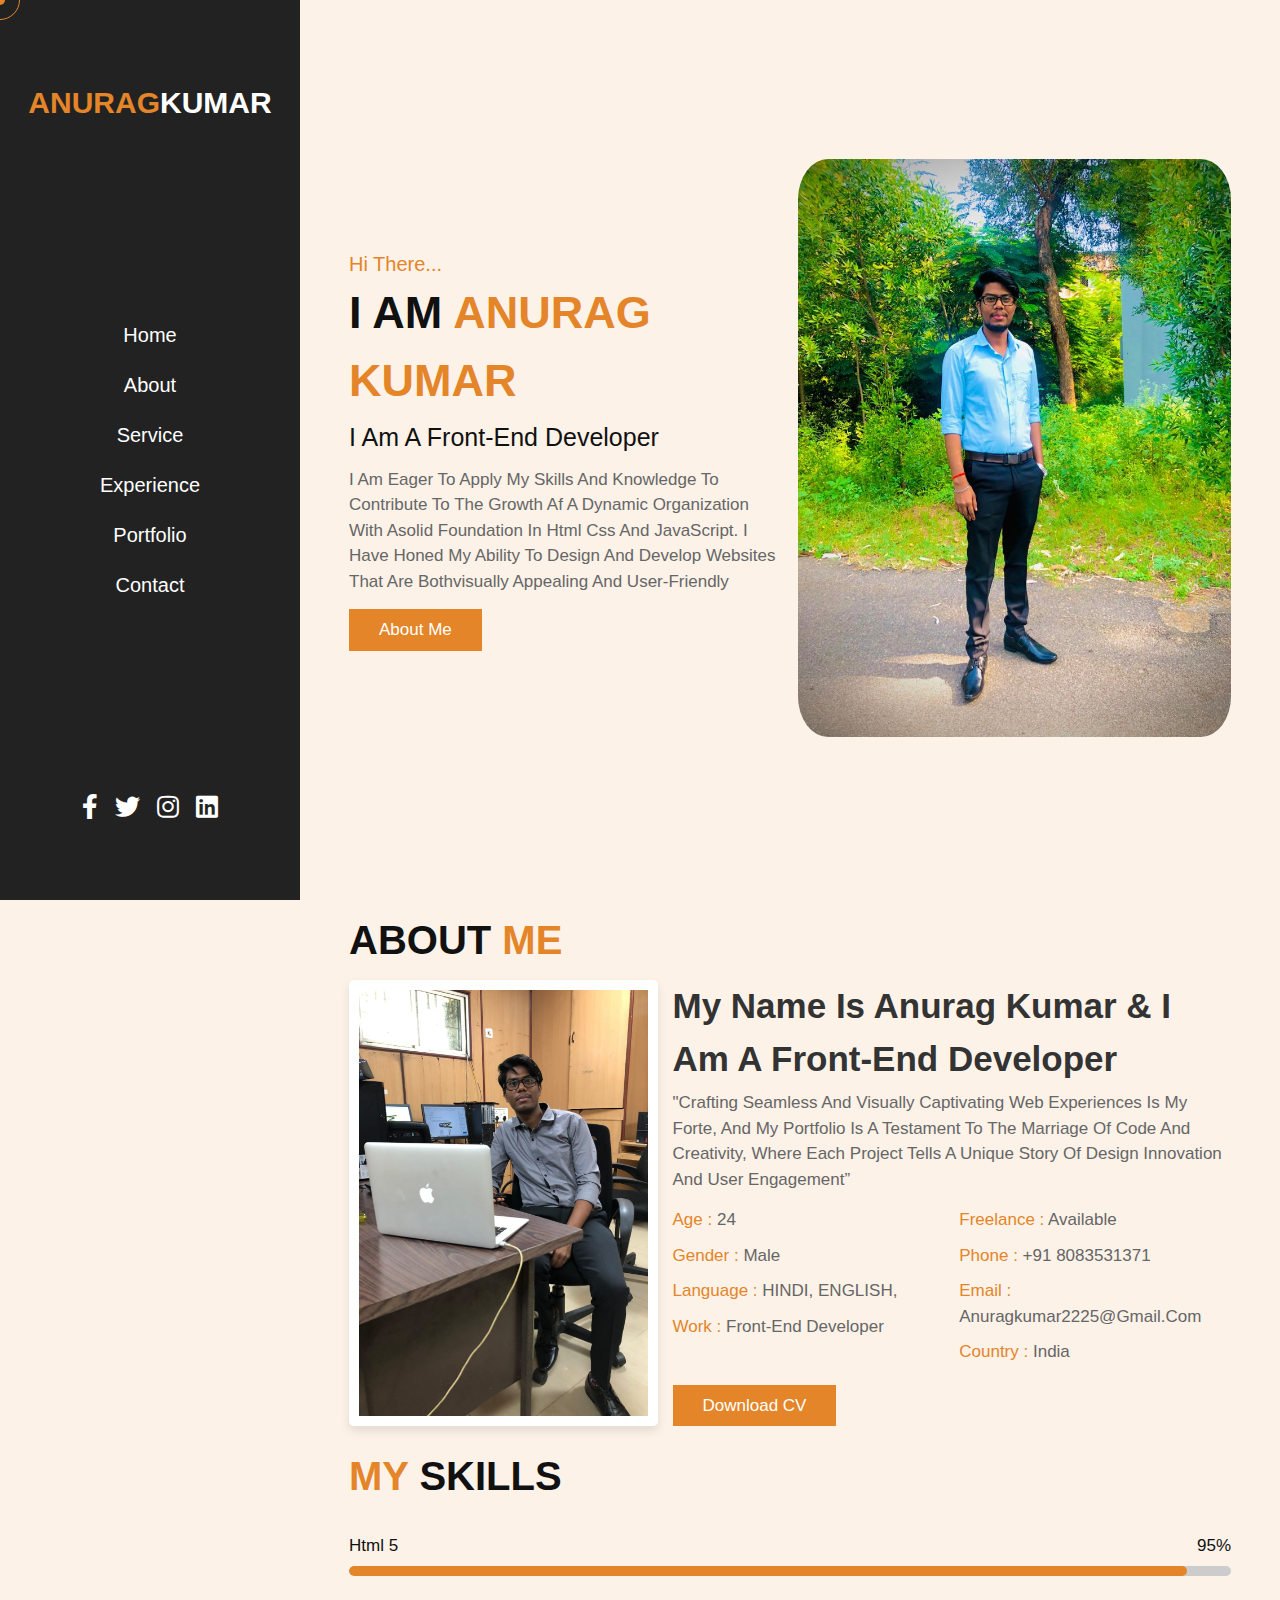
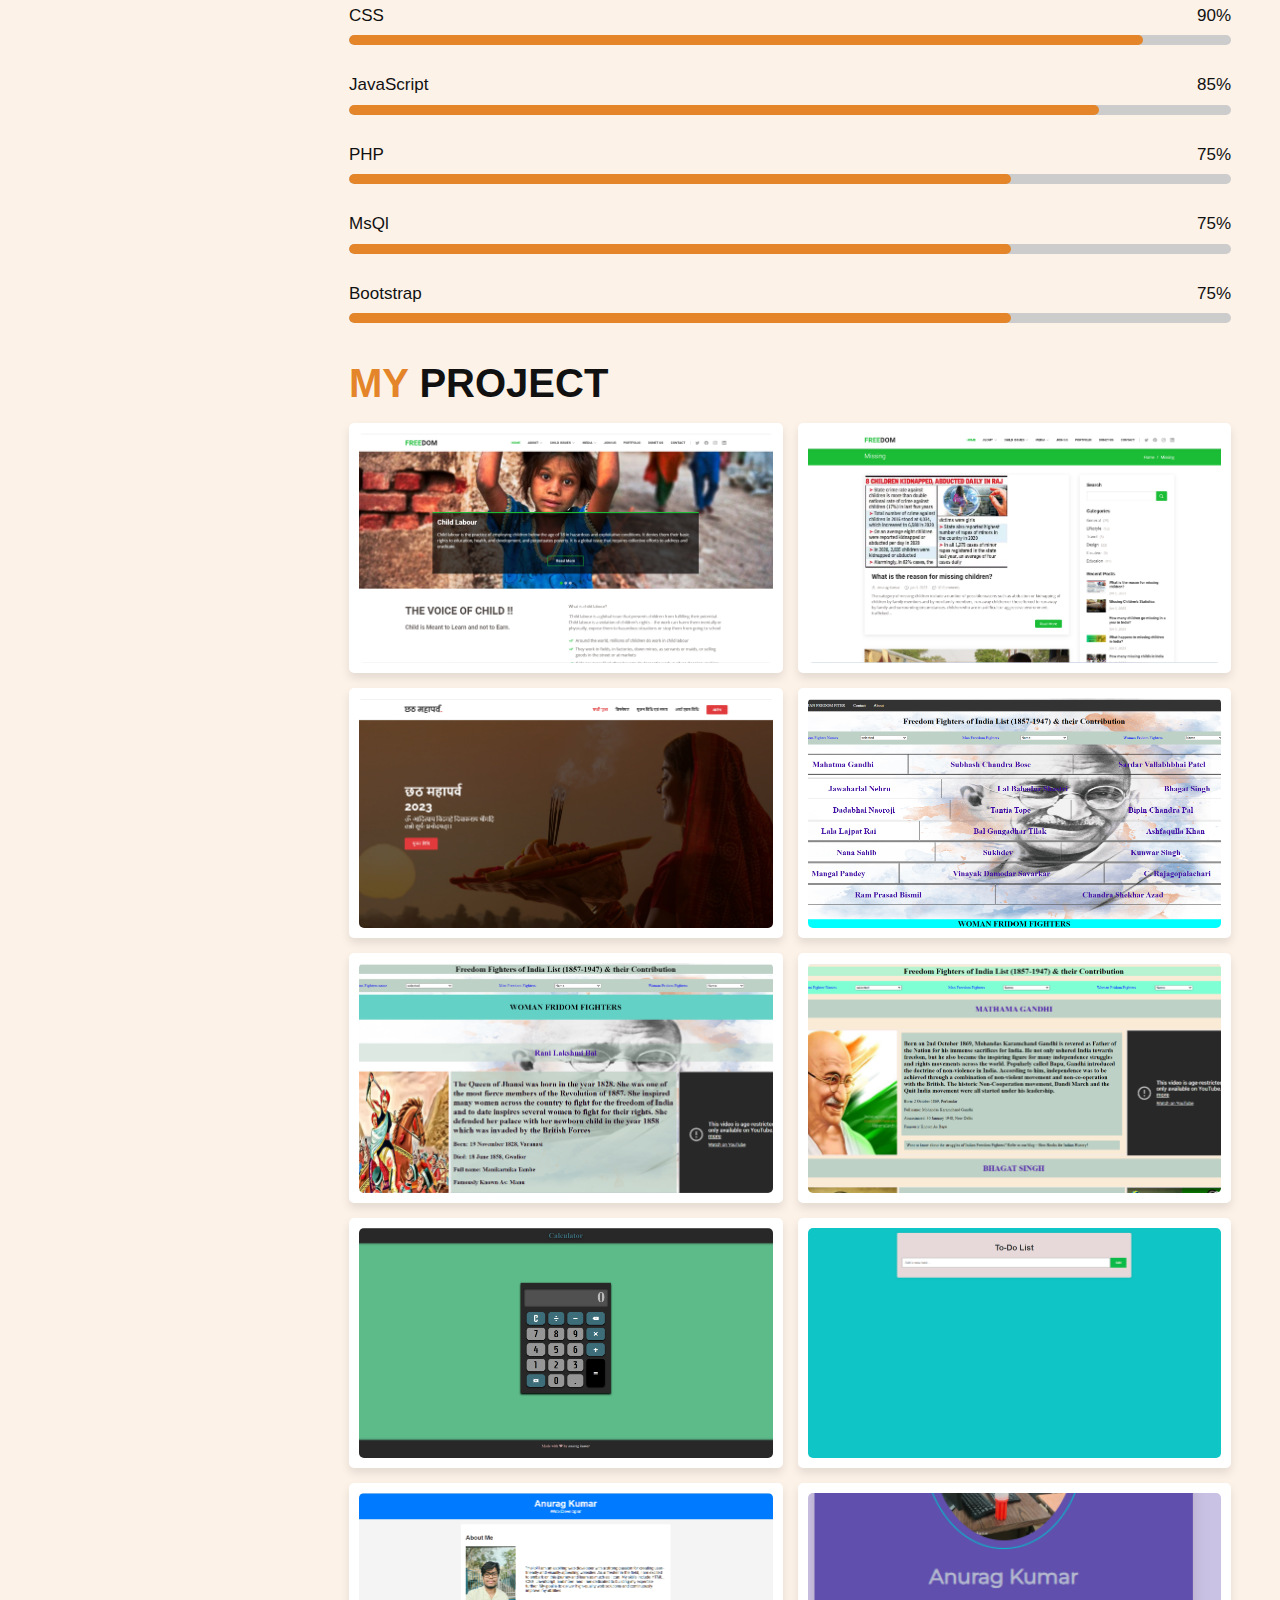
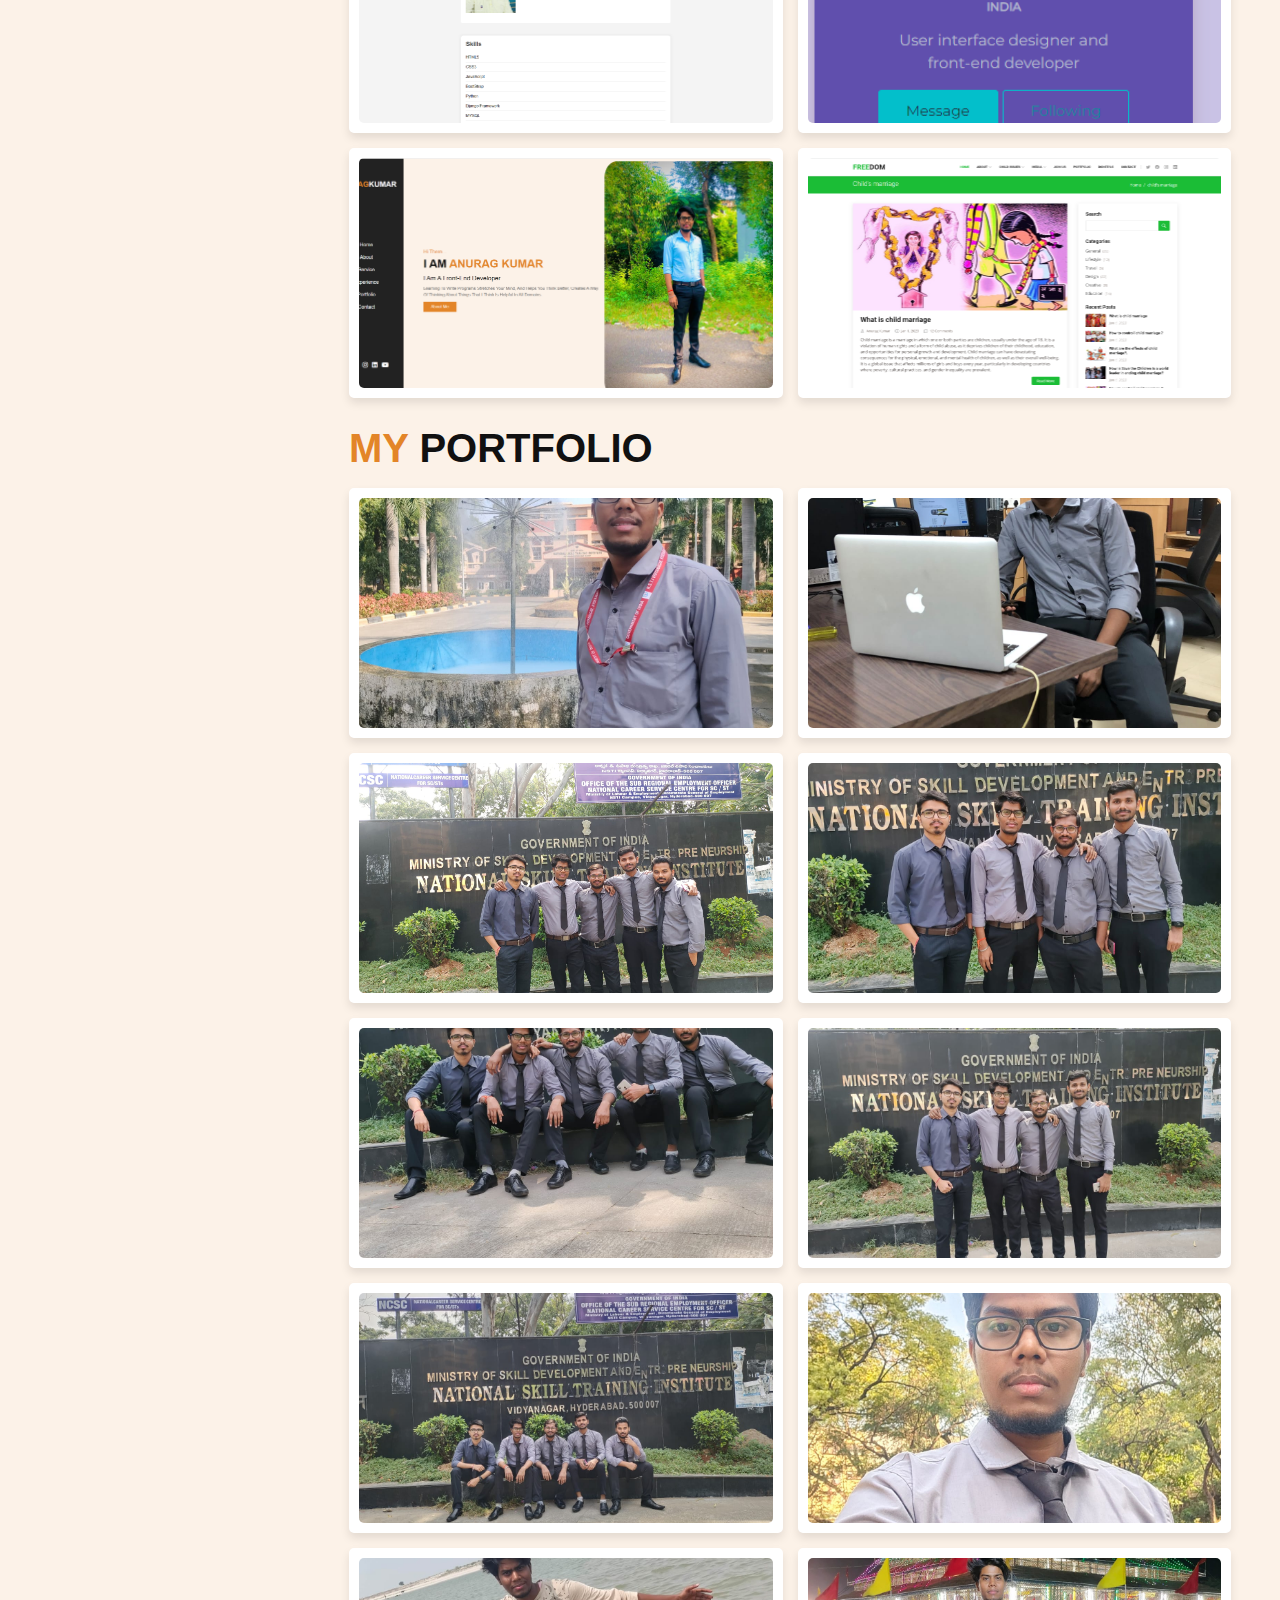
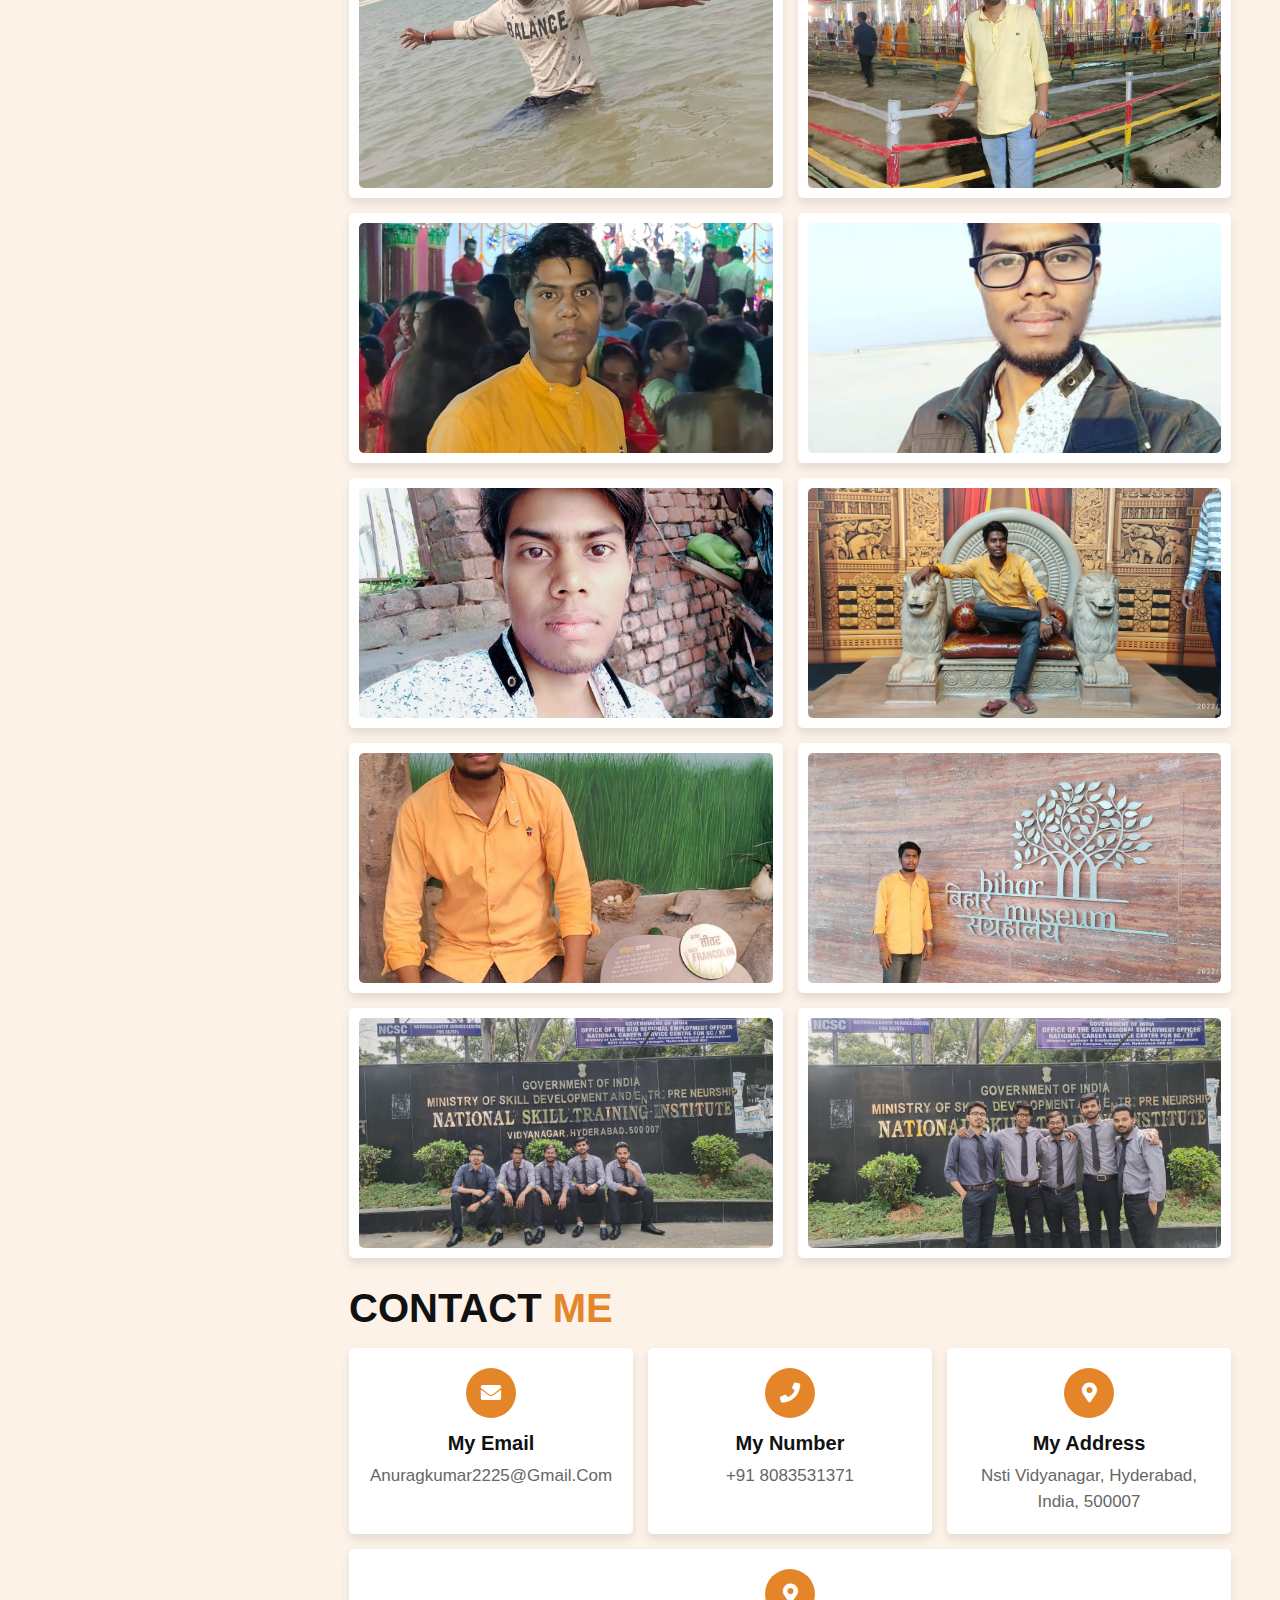
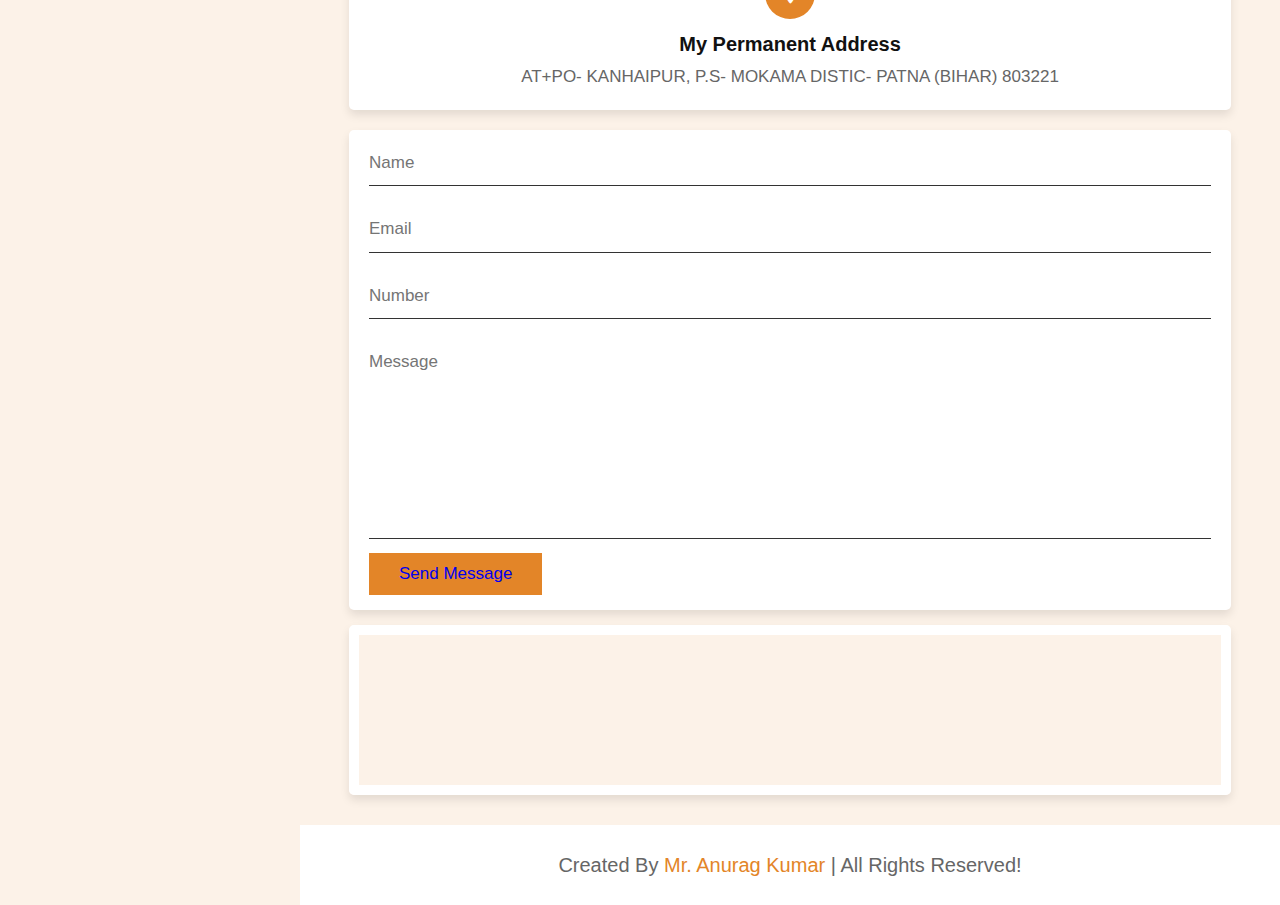
<file: index.html>
<!DOCTYPE html>
<html lang="en">
<head>
    <meta charset="UTF-8">
    <meta http-equiv="X-UA-Compatible" content="IE=edge">
    <meta name="viewport" content="width=device-width, initial-scale=1.0">
    <title>my portfolio</title>

    <!-- font awesome cdn link  -->
    <link rel="stylesheet" href="https://cdnjs.cloudflare.com/ajax/libs/font-awesome/5.15.3/css/all.min.css">

    <!-- custom css file link  -->
    <link rel="stylesheet" href="css/style.css">

</head>
<body>

<!-- custom cursors  -->


 
<div class="cursor-1"></div>
<div class="cursor-2"></div> 








<div id="menu-bars" class="fas fa-bars"></div>
    
<!-- header section starts  -->

<header>

    <a href="#" class="logo"> <span>ANURAG</span>KUMAR</a>

    <nav class="navbar">
        <a href="#home">home</a>
        <a href="#about">about</a>
        <a href="#service">service</a>
        <a href="#experience">experience</a>
        <a href="#portfolio">portfolio</a>
        <a href="#contact">contact</a>
    </nav>

     <div class="follow">
        <a href="https://www.facebook.com/anuragkumar2225?mibextid=ZbWKwL" class="fab fa-facebook-f"></a>
        <a href="https://twitter.com/AnuragK71357958" class="fab fa-twitter"></a>
        <a href="https://www.instagram.com/kumar_manish_mehta/" class="fab fa-instagram"></a>
        <a href="https://www.linkedin.com/in/anurag-kumar-1b5081272/" class="fab fa-linkedin"></a>
        <!-- <a href="https://www.youtube.com/@user-qk9yk4ie6i" class="fab fa-youtube"></a> -->
    </div>

</header>

<!-- header section ends -->

<!-- home section starts  -->

<section class="home" id="home">

    <div class="content">
        <span class="hi"> hi there... </span>
        <h3> i am <span> Anurag kumar </span> </h3>
        <p class="info"> i am a front-end developer </p>
        <p class="text"> I am eager to apply my skills and knowledge to contribute to the growth af a dynamic organization with asolid foundation in Html css and JavaScript. 
            I have honed my ability to design and develop websites that are bothvisually appealing and user-friendly </p>
        <a href="#about" class="btn">about me</a>
    </div>

    <div class="image">
        <!-- <img src="images/home-img.bmp" alt=""> -->
        <img src="img/anu.jpeg" alt="">
    </div>

</section>

<!-- home section ends -->

<!-- about section starts  -->

<section class="about" id="about">

<h1 class="heading"> about <span> me </span> </h1>

<div class="row-1">

    <div class="image">
        <!-- <img src="images/about-img.jpg" alt=""> -->
        <img src="img/anu3.jpeg" alt="">
    </div>

    <div class="content">
        <h3> my name is Anurag kumar & i am a front-end developer </h3>
        <p>"Crafting seamless and visually captivating web experiences is my forte, and my portfolio is a testament to the marriage of code and creativity, where each project tells a unique story of design innovation and user engagement”</p>
        <div class="box-container">
            <div class="box">
                <p> <span> age : </span> 24 </p>
                <p> <span> gender : </span> male </p>
                <p> <span> language : </span> HINDI, ENGLISH,</p>
                <p> <span> work : </span> front-end developer </p>
            </div>
            <div class="box">
                <p> <span> freelance : </span> available </p>
                <p> <span> phone : </span> +91 8083531371 </p>
                <p> <span> email : </span> anuragkumar2225@gmail.com </p>
                <p> <span> country : </span> india </p>
            </div>
        </div>
        <a href="anu1.pdf" class="btn">download CV</a>
        <!-- <a href="#" class="btn">hire me</a> -->
    </div>

</div>

<h1 class="heading"> <span> my </span> skills </h1>

<div class="row-2">

    <div class="skills">
        <div class="progress">
            <h3> html 5 <span> 95% </span> </h3>
            <div class="bar"> <span></span> </div>
        </div>
        <div class="progress">
            <h3> CSS <span> 90% </span> </h3>
            <div class="bar"> <span></span> </div>
        </div>
        <div class="progress">
            <h3> JavaScript <span> 85% </span> </h3>
            <div class="bar"> <span></span> </div>
        </div>
        <div class="progress">
            <h3> PHP <span> 75% </span> </h3>
            <div class="bar"> <span></span> </div>
        </div>
        <div class="progress">
            <h3> MsQl <span> 75% </span> </h3>
            <div class="bar"> <span></span> </div>
        </div>
        <div class="progress">
            <h3> Bootstrap <span> 75% </span> </h3>
            <div class="bar"> <span></span> </div>
        </div>
    </div>

    

</div>

</section>
<!-- portfolio section starts  -->

<section class="portfolio" id="portfolio">

    <h1 class="heading"> <span> my </span> Project</h1>

    <div class="box-container">

        <div class="box">
            <!-- <img src="images/img-1.jpg" alt=""> -->
            <img src="img/child1.png" alt="">
            
            <div class="icons">
                <a href="https://anu-com.github.io/child-labour/" class="fas fa-link"></a>
                <a href="https://anu-com.github.io/child-labour/" class="fas fa-share"></a>
                <a href="https://anu-com.github.io/child-labour/" class="fas fa-search"></a>
            </div>
        </div>

        <div class="box">
            <!-- <img src="images/img-2.jpg" alt=""> -->
            <img src="img/child2.png" alt="">
            
            <div class="icons">
                <a href="https://anu-com.github.io/child-labour/" class="fas fa-link"></a>
                <a href="https://anu-com.github.io/child-labour/" class="fas fa-share"></a>
                <a href="https://anu-com.github.io/child-labour/" class="fas fa-search"></a>
            </div>
        </div>


        <div class="box">
            <img src="img/chhat.png" alt="">
            
            <div class="icons">
                <a href="https://anu-com.github.io/chhat-puja/" class="fas fa-link"></a>
                <a href="https://anu-com.github.io/chhat-puja/" class="fas fa-share"></a>
                <a href="https://anu-com.github.io/chhat-puja/" class="fas fa-search"></a>
            </div>
        </div>

        <div class="box">
            <img src="img/fredom.png" alt="">
            
            <div class="icons">
                <a href="https://anu-com.github.io/freedom/" class="fas fa-link"></a>
                <a href="https://anu-com.github.io/freedom/" class="fas fa-share"></a>
                <a href="https://anu-com.github.io/freedom/" class="fas fa-search"></a>
            </div>
        </div>

        <div class="box">
            <img src="img/woman.png" alt="">
            
            <div class="icons">
                <a href="https://anu-com.github.io/freedom/" class="fas fa-link"></a>
                <a href="https://anu-com.github.io/freedom/" class="fas fa-share"></a>
                <a href="https://anu-com.github.io/freedom/" class="fas fa-search"></a>
            </div>
        </div>



        <div class="box">
            <img src="img/man.png" alt="">
            
            <div class="icons">
                <a href="https://anu-com.github.io/freedom/" class="fas fa-link"></a>
                <a href="https://anu-com.github.io/freedom/" class="fas fa-share"></a>
                <a href="https://anu-com.github.io/freedom/" class="fas fa-search"></a>
            </div>
        </div>


        <div class="box">
            <img src="img/cal.png" alt="">
            
            <div class="icons">
                <a href="https://anu-com.github.io/CODSOFT_3/" class="fas fa-link"></a>
                <a href="https://anu-com.github.io/CODSOFT_3/" class="fas fa-share"></a>
                <a href="https://anu-com.github.io/CODSOFT_3/" class="fas fa-search"></a>
            </div>
        </div>

        <div class="box">
            <img src="img/todo.png" alt="">
            
            <div class="icons">
                <a href="https://anu-com.github.io/CODSOFT_2/" class="fas fa-link"></a>
                <a href="https://anu-com.github.io/CODSOFT_2/" class="fas fa-share"></a>
                <a href="https://anu-com.github.io/CODSOFT_2/" class="fas fa-search"></a>
            </div>
        </div>


        <div class="box">
            <img src="img/port.png" alt="">
            
            <div class="icons">
                <a href="https://anu-com.github.io/CODSOFT_1/" class="fas fa-link"></a>
                <a href="https://anu-com.github.io/CODSOFT_1/" class="fas fa-share"></a>
                <a href="https://anu-com.github.io/CODSOFT_1/" class="fas fa-search"></a>
            </div>
        </div>


        <div class="box">
            <img src="img/card.png" alt="">
            
            <div class="icons">
                <a href="https://anu-com.github.io/anurag/" class="fas fa-link"></a>
                <a href="https://anu-com.github.io/anurag/" class="fas fa-share"></a>
                <a href="https://anu-com.github.io/anurag/" class="fas fa-search"></a>
            </div>
        </div>


        <div class="box">
            <img src="img/img22.png" alt="">
            
            <div class="icons">
                <a href="#" class="fas fa-link"></a>
                <a href="#" class="fas fa-share"></a>
                <a href="#" class="fas fa-search"></a>
            </div>
        </div>

        
        <div class="box">
            <img src="img/child3.png" alt="">
            
            <div class="icons">
                <a href="https://anu-com.github.io/child-labour/child%20marrage.html" class="fas fa-link"></a>
                <a href="https://anu-com.github.io/child-labour/child%20marrage.html" class="fas fa-share"></a>
                <a href="https://anu-com.github.io/child-labour/child%20marrage.html" class="fas fa-search"></a>
            </div>
        </div>
        
    
    </div>

</section>

<!-- portfolio section ends -->


<!-- portfolio section starts  -->

<section class="portfolio" id="portfolio">

    <h1 class="heading"> <span> my </span> portfolio </h1>

    <div class="box-container">

        <div class="box">
            <!-- <img src="images/img-1.jpg" alt=""> -->
            <img src="img/anu2.jpeg" alt="">
            
            <div class="icons">
                <a href="#" class="fas fa-link"></a>
                <a href="#" class="fas fa-share"></a>
                <a href="#" class="fas fa-search"></a>
            </div>
        </div>

        <div class="box">
            <!-- <img src="images/img-2.jpg" alt=""> -->
            <img src="img/anu3.jpeg" alt="">
            
            <div class="icons">
                <a href="#" class="fas fa-link"></a>
                <a href="#" class="fas fa-share"></a>
                <a href="#" class="fas fa-search"></a>
            </div>
        </div>


        <div class="box">
            <img src="img/anu7.jpeg" alt="">
            
            <div class="icons">
                <a href="#" class="fas fa-link"></a>
                <a href="#" class="fas fa-share"></a>
                <a href="#" class="fas fa-search"></a>
            </div>
        </div>

        <div class="box">
            <img src="img/anu8.jpeg" alt="">
            
            <div class="icons">
                <a href="#" class="fas fa-link"></a>
                <a href="#" class="fas fa-share"></a>
                <a href="#" class="fas fa-search"></a>
            </div>
        </div>

        <div class="box">
            <img src="img/anu9.jpeg" alt="">
            
            <div class="icons">
                <a href="#" class="fas fa-link"></a>
                <a href="#" class="fas fa-share"></a>
                <a href="#" class="fas fa-search"></a>
            </div>
        </div>
        <div class="box">
            <img src="img/anu10.jpeg" alt="">
            
            <div class="icons">
                <a href="#" class="fas fa-link"></a>
                <a href="#" class="fas fa-share"></a>
                <a href="#" class="fas fa-search"></a>
            </div>
        </div>


        <div class="box">
            <img src="img/anu11.jpeg" alt="">
            
            <div class="icons">
                <a href="#" class="fas fa-link"></a>
                <a href="#" class="fas fa-share"></a>
                <a href="#" class="fas fa-search"></a>
            </div>
        </div>


        <div class="box">
            <img src="img/anu12.jpeg" alt="">
            
            <div class="icons">
                <a href="#" class="fas fa-link"></a>
                <a href="#" class="fas fa-share"></a>
                <a href="#" class="fas fa-search"></a>
            </div>
        </div>


     

        <div class="box">
            <img src="img/anu16.jpeg" alt="">
            
            <div class="icons">
                <a href="#" class="fas fa-link"></a>
                <a href="#" class="fas fa-share"></a>
                <a href="#" class="fas fa-search"></a>
            </div>
        </div>

        <div class="box">
            <img src="img/anu17.jpeg" alt="">
            
            <div class="icons">
                <a href="#" class="fas fa-link"></a>
                <a href="#" class="fas fa-share"></a>
                <a href="#" class="fas fa-search"></a>
            </div>
        </div>

       

        <div class="box">
            <img src="img/anu21.jpeg" alt="">
            
            <div class="icons">
                <a href="#" class="fas fa-link"></a>
                <a href="#" class="fas fa-share"></a>
                <a href="#" class="fas fa-search"></a>
            </div>
        </div>

        <div class="box">
            <img src="img/anu22.jpeg" alt="">
            
            <div class="icons">
                <a href="#" class="fas fa-link"></a>
                <a href="#" class="fas fa-share"></a>
                <a href="#" class="fas fa-search"></a>
            </div>
        </div>


   

        <div class="box">
            <img src="img/anu25.jpeg" alt="">
            
            <div class="icons">
                <a href="#" class="fas fa-link"></a>
                <a href="#" class="fas fa-share"></a>
                <a href="#" class="fas fa-search"></a>
            </div>
        </div>




        <div class="box">
            <img src="img/anu28.jpeg" alt="">
            
            <div class="icons">
                <a href="#" class="fas fa-link"></a>
                <a href="#" class="fas fa-share"></a>
                <a href="#" class="fas fa-search"></a>
            </div>
        </div>


        <div class="box">
            <img src="img/anu32.jpeg" alt="">
            
            <div class="icons">
                <a href="#" class="fas fa-link"></a>
                <a href="#" class="fas fa-share"></a>
                <a href="#" class="fas fa-search"></a>
            </div>
        </div>


        <div class="box">
            <img src="img/anu33.jpeg" alt="">
            
            <div class="icons">
                <a href="#" class="fas fa-link"></a>
                <a href="#" class="fas fa-share"></a>
                <a href="#" class="fas fa-search"></a>
            </div>
        </div>



        <div class="box">
            <img src="img/anu11.jpeg" alt="">
            
            <div class="icons">
                <a href="#" class="fas fa-link"></a>
                <a href="#" class="fas fa-share"></a>
                <a href="#" class="fas fa-search"></a>
            </div>
        </div>

        <div class="box">
            <img src="img/anu24.jpeg" alt="">
            
            <div class="icons">
                <a href="#" class="fas fa-link"></a>
                <a href="#" class="fas fa-share"></a>
                <a href="#" class="fas fa-search"></a>
            </div>
        </div>

    </div>

</section>

<!-- portfolio section ends -->

<!-- contact section starts  -->

<section class="contact" id="contact">

    <h1 class="heading"> contact <span> me </span> </h1>

    <div class="icons-container">

        <div class="icons">
            <i class="fas fa-envelope"></i>
            <h3>my email</h3>
            <p>anuragkumar2225@gmail.com</p>
            <!-- <p>techinfo7091@gmail.com</p> -->
        </div>

        <div class="icons">
            <i class="fas fa-phone"></i>
            <h3>my number</h3>
            <p>+91 8083531371</p>
            
        </div>

        <div class="icons">
            <i class="fas fa-map-marker-alt"></i>
            <h3>my address</h3>
            <p>Nsti vidyanagar, hyderabad,    india, 500007 </p>
        </div>

        <div class="icons">
            <i class="fas fa-map-marker-alt"></i>
            <h3>my permanent address</h3>
            <p>AT+PO- KANHAIPUR, P.S- MOKAMA DISTIC- PATNA (BIHAR) 803221 </p>
        </div>







    </div>

    <div class="row">

        <form action="#" method="post">

            <input type="text" placeholder="name" class="box">
            <input type="email" placeholder="email" class="box">
            <input type="number" placeholder="number" class="box">

            <textarea name="" placeholder="message" id="" cols="30" rows="10"></textarea>

            <!-- <input type="submit" class="btn" value="send message"> -->
            <button class="btn" type="submit"><a href="submit.html" target="_blank" value="send message">Send Message</a></button>
            

        </form>

        <iframe class="map" src="https://www.google.com/maps/embed?pb=!1m18!1m12!1m3!1d3807.181970225819!2d78.51321734940538!3d17.40305270687761!2m3!1f0!2f0!3f0!3m2!1i1024!2i768!4f13.1!3m3!1m2!1s0x3bcb99a144bf6705%3A0xb8446074a37b8752!2sNational%20Skill%20Training%20Institute!5e0!3m2!1sen!2sin!4v1676219348016!5m2!1sen!2sin" allowfullscreen="" loading="lazy"></iframe>

        

    </div>


</section>

<!-- contact section ends -->

<!-- footer section  -->
<footer class="footer"> created by <span> mr. Anurag  kumar </span> | all rights reserved! </footer>





<!-- custom js file link  -->
<script src="js/script.js"></script>

</body>
</html>
</file>
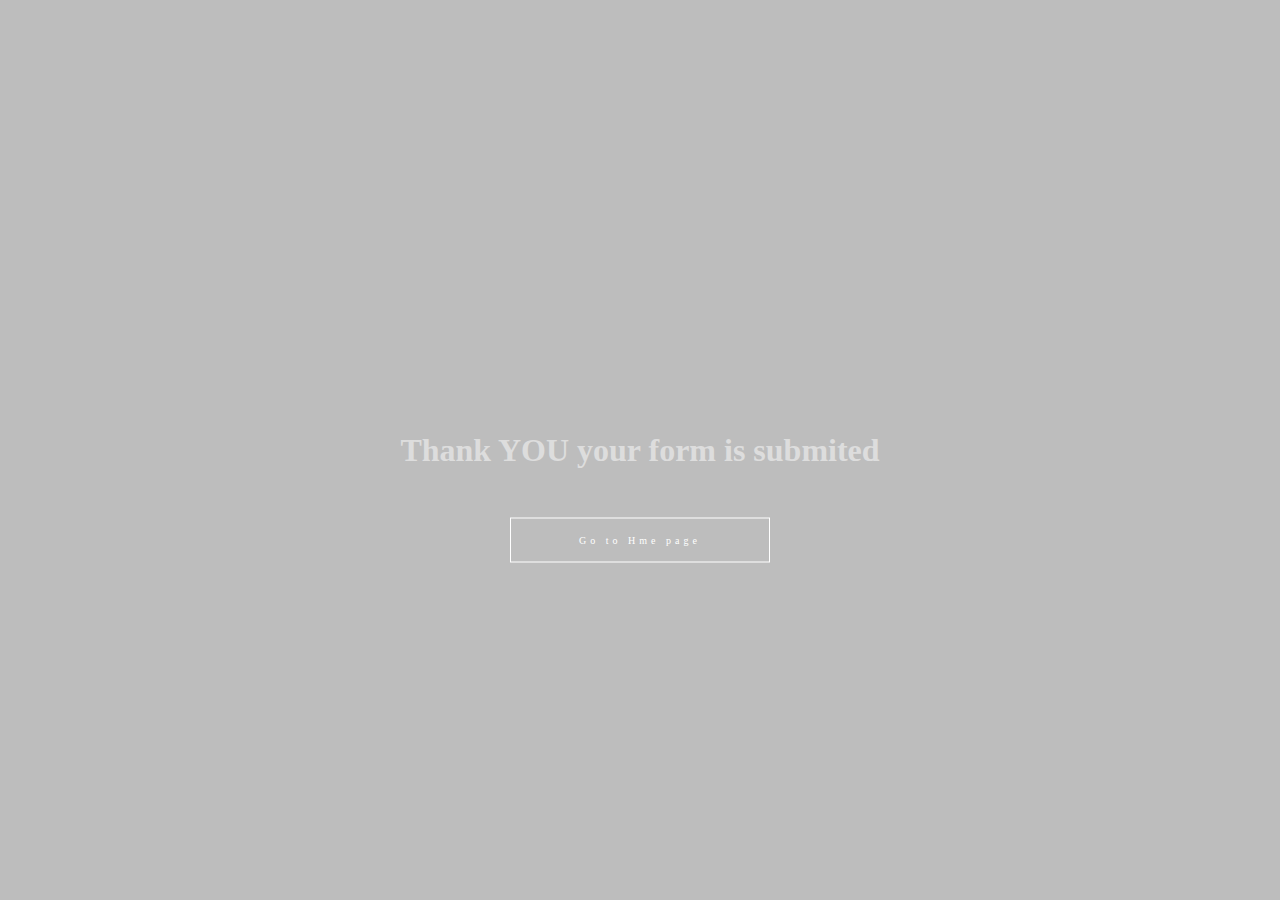
<file: submit.html>
<!DOCTYPE html>
<html lang="en">
<head>
    <meta charset="UTF-8">
    <meta name="viewport" content="width=device-width, initial-scale=1.0">
    <title>Document</title>
    <link rel="stylesheet" href="style2.css">
</head>
<body>
    <div id="main">
        <div id="overlay">
            <h1>Thank YOU your form is submited</h1>
            <!-- <div id="line"> Thank YOU for submiting form</div> -->
            <button> <a href="/index.html">Go to Hme page</a></button>
        </div>
    </div>
</body>
</html>
</file>
<file: css/style.css>
:root{
    --main-color:#e38528;
}

*{
    font-family: 'Roboto', sans-serif;
    margin:0; padding:0;
    box-sizing: border-box;
    outline: none; border:none;
    text-decoration: none;
    text-transform: capitalize;
    transition: all .2s linear;
    line-height: 1.5;
}

html{
    font-size: 62.5%;
    overflow-x: hidden;
    scroll-behavior: smooth;
}

body{
    background: #fcf2e8;
    padding-left: 30rem;
}

section{
    padding:1rem 5%;
    min-height: 100vh;
}

.heading{
    font-size: 4rem;
    padding-bottom: 1rem;
    color:#111;
    text-transform: uppercase;
}

.heading span{
    color:var(--main-color);
    text-transform: uppercase;
}

.btn{
    display: inline-block;
    margin-top: 1rem;
    padding:.8rem 3rem;
    background:var(--main-color);
    color:#fff;
    cursor: pointer;
    font-size: 1.7rem;
}

.btn:hover{
    background:#111;
    letter-spacing: .2rem;
}

header{
    position: fixed;
    top:0; left:0; bottom:0;
    background:#222;
    display: flex;
    align-items: center;
    justify-content: space-between;
    z-index: 1000;
    flex-flow: column;
    padding:8rem 2rem;
    width:30rem;
    text-align: center;
}

header .logo{
    text-transform: uppercase;
    color:#fff;
    font-size: 3rem;
    font-weight: bolder;
}

header .logo span{
    text-transform: uppercase;
    color:var(--main-color);
}

header .navbar a{
    display: block;
    font-size: 2rem;
    color:#fff;
    margin:2rem 0;
}

header .navbar a:hover{
    letter-spacing: .2rem;
    color:var(--main-color);
}

header .follow a{
    font-size: 2.5rem;
    color:#fff;
    margin:0 .7rem;
}

header .follow a:hover{
    color:var(--main-color);
}

#menu-bars{
    position: fixed;
    top:1rem; right: 1rem;
    z-index: 10000;
    background:var(--main-color);
    color:#fff;
    border-radius: .5rem;
    padding:1rem 1.5rem;
    font-size: 3rem;
    cursor:pointer;
    display: none;
}

.cursor-1{
    position: absolute;
    top:0; left:0;
    height:1rem; width:1rem;
    background: var(--main-color);
    pointer-events: none;
    transform: translate(-50%, -50%);
    border-radius: 50%;
    z-index: 10000;
}

.cursor-1.active{
    height:7rem;
    width:7rem;
    opacity: .3;
}

.cursor-2{
    position: absolute;
    top:0; left:0;
    height:4rem; width:4rem;
    border:.1rem solid var(--main-color);
    pointer-events: none;
    transform: translate(-50%, -50%);
    border-radius: 50%;
    z-index: 10000;
    transition: .3s linear;
}

.cursor-2.active{
    display: none;
}

.home{
    display: flex;
    align-items: center;
    flex-wrap: wrap;
    gap:1.5rem;
}

.home .image{
    flex:1 1 40rem;
}

.home .image img{
    width:100%;
    border-radius: 7%;
    
   

}

.home .content{
    flex:1 1 40rem;
}

.home .content .hi{
    font-size: 2rem;
    color:var(--main-color);
}

.home .content h3{
    font-size: 4.5rem;
    color:#111;
    text-transform: uppercase;
}

.home .content h3 span{
    color:var(--main-color);
    text-transform: uppercase;
}

.home .content .info{
    font-size: 2.5rem;
    color:#111;
    padding:.5rem 0;
}

.home .content .text{
    font-size: 1.7rem;
    color:#666;
    padding:.5rem 0;
}

.about .row-1{
    display: flex;
    flex-wrap: wrap;
    gap:1.5rem;
    padding-bottom: 2rem;
}

.about .row-1 .image{
    flex:1 1 25rem;
}

.about .row-1 .image img{
    height: 100%;
    width:100%;
    object-fit: cover;
    border:1rem solid #fff;
    border-radius: .5rem;
    box-shadow: 0 .5rem 1rem rgba(0,0,0,.1);
}

.about .row-1 .content{
    flex:1 1 50rem;
}

.about .row-1 .content h3{
    color:#333;
    font-size: 3.5rem;
}

.about .row-1 .content p{
    color:#666;
    font-size: 1.7rem;
    padding:.5rem 0;
}

.about .row-1 .content .box-container{
    display: flex;
    flex-wrap: wrap;
    gap:1.5rem;
    padding: 0.5rem 0;
}

.about .row-1 .content .box-container .box{
    flex:1 1 20rem;
}

.about .row-1 .content .box-container .box span{
    color:var(--main-color);
}

.about .row-2{
    display: flex;
    flex-wrap: wrap;
    gap:1.5rem;
    align-items: center;
}

.about .row-2 .skills{
    flex:1 1 40rem;
}

.about .row-2 .skills .progress{
    padding:1rem 0;
}

.about .row-2 .skills .progress h3{
    display: flex;
    justify-content: space-between;
    padding:.7rem 0;
    font-size: 1.7rem;
    color:#111;
    font-weight: 400;
}

.about .row-2 .skills .progress .bar{
    width:100%;
    background:#ccc;
    overflow:hidden;
    height:1rem;
    border-radius: 50rem;
}

.about .row-2 .skills .progress .bar span{
    display:block;
    height:100%;
    background:var(--main-color);
    border-radius: 50rem;
}

.about .row-2 .skills .progress:nth-child(1) .bar span{
    width:95%;
}

.about .row-2 .skills .progress:nth-child(2) .bar span{
    width:90%;
}

.about .row-2 .skills .progress:nth-child(3) .bar span{
    width:85%;
}

.about .row-2 .skills .progress:nth-child(4) .bar span{
    width:75%;
}

.about .row-2 .skills .progress:nth-child(5) .bar span{
    width:75%;
}

.about .row-2 .skills .progress:nth-child(6) .bar span{
    width:75%;
}

.about .row-2 .box-container{
    flex:1 1 40rem;
    display: flex;
    flex-wrap: wrap;
    gap:1.5rem;
}

.about .row-2 .box-container .box{
    flex:1 1 15rem;
    background:#fff;
    padding:2rem;
    border-radius: .5rem;
    box-shadow: 0 .5rem 1rem rgba(0,0,0,.1);
}

.about .row-2 .box-container .box h3{
    color:var(--main-color);
    font-size: 3rem;
}

.about .row-2 .box-container .box p{
    color:#666;
    font-size: 1.7rem;
    padding-top: .5rem;
}

.service .box-container{
    display: flex;
    flex-wrap: wrap;
    gap:1.5rem;
}

.service .box-container .box{
    flex:1 1 30rem;
    text-align: center;
    padding:2rem;
    background:#fff;
    border-radius: .5rem;
    box-shadow:0 .5rem 1rem rgba(0,0,0,.1);
}

.service .box-container .box i{
    height:6rem;
    width:6rem;
    line-height: 6rem;
    font-size: 2.5rem;
    color:#fff;
    background:var(--main-color);
    border-radius: 50%;
}

.service .box-container .box h3{
    color:#444;
    font-size: 2.2rem;
    padding-top: 1rem;
}

.service .box-container .box p{
    color:#666;
    font-size: 1.7rem;
    padding-top: .5rem;
}

.experience .box-container{
    display: flex;
    flex-wrap: wrap;
}

.experience .box-container .box{
    position: relative;
    flex:1 1 33rem;
    border-left: .2rem solid var(--main-color);
    padding-left: 2rem;
    padding-right: 2rem;
    padding-bottom: 2rem;    
}

.experience .box-container .box::before{
    content: '';
    position: absolute;
    top:0; left:-1rem;
    height:2rem;
    width:2rem;
    border-radius: 50%;
    background:var(--main-color);
}

.experience .box-container .box .content{
    background:#fff;
    padding:1.5rem;
    box-shadow: 0 .5rem 1rem rgba(0,0,0,.1);
    border-radius: .5rem;
}

.experience .box-container .box .content span{
    color:#fff;
    font-size: 1.7rem;
    background:var(--main-color);
    border-radius: 50rem;
    padding:.4rem 1rem;
}

.experience .box-container .box .content h3{
    font-size: 2.5rem;
    padding:.5rem 0;
    color:#111;
}

.experience .box-container .box .content p{
    font-size: 1.5rem;
    color:#666;
}

.portfolio .box-container{
    display: flex;
    flex-wrap: wrap;
    gap:1.5rem;
}

.portfolio .box-container .box{
    flex:1 1 30rem;
    height:25rem;
    position: relative;
    overflow:hidden;
    border:1rem solid #fff;
    box-shadow: 0 .5rem 1rem rgba(0,0,0,.1);
    background:#fff;
    border-radius: .5rem;
}

.portfolio .box-container .box img{
    height:100%;
    width:100%;
    object-fit: cover;
    border-radius: .5rem;
    position: relative;
    z-index: 1;
}

.portfolio .box-container .box:hover img{
    height:75%;
    width:75%;
}

.portfolio .box-container .box h3{
    position: absolute;
    bottom:.5rem; left:1rem;
    font-size: 2.5rem;
    color:#333;
    text-transform: uppercase;
}

.portfolio .box-container .box .icons{
    position: absolute;
    top:1rem; right:1rem;
}

.portfolio .box-container .box .icons a{
    display: block;
    height:4rem;
    width:4rem;
    border-radius: .5rem;
    border-radius: 50%;
    background: #eee;
    color:#333;
    font-size: 1.7rem;
    line-height: 4rem;
    text-align: center;
    margin-bottom: 1rem;
}

.portfolio .box-container .box .icons a:hover{
    background:var(--main-color);
    color:#fff;
}

.contact .icons-container{
    display: flex;
    gap:1.5rem;
    flex-wrap: wrap;
    padding-bottom: 2rem;
}

.contact .icons-container .icons{
    flex:1 1 25rem;
    text-align: center;
    padding:2rem;
    background:#fff;
    box-shadow: 0 .5rem 1rem rgba(0,0,0,.1);
    border-radius: .5rem;
}

.contact .icons-container .icons i{
    height:5rem;
    width:5rem;
    line-height: 5rem;
    font-size: 2rem;
    background: var(--main-color);
    color:#fff;
    border-radius: 50%;
}

.contact .icons-container .icons h3{
    color:#111;
    font-size: 2rem;
    padding:.5rem 0;
    padding-top: 1rem;
}

.contact .icons-container .icons p{
    color:#666;
    font-size: 1.7rem;
}

.contact .row{
    display: flex;
    flex-wrap: wrap;
    gap:1.5rem;
}

.contact .row form{
    flex:1 1 55rem;
    background:#fff;
    padding:0 2rem;
    box-shadow: 0 .5rem 1rem rgba(0,0,0,.1);
    border-radius: .5rem;
}

.contact .row .map{
    flex:1 1 25rem;
    border:1rem solid #fff;
    box-shadow: 0 .5rem 1rem rgba(0,0,0,.1);
    border-radius: .5rem;
    width: 100%;
}

.contact .row form .box,
.contact .row form textarea{
    width: 100%;
    border-bottom: .1rem solid #333;
    color:#333;
    text-transform: none;
    font-size: 1.7rem;
    padding:1rem 0;
    margin:1rem 0;
}

.contact .row form .box:focus,
.contact .row form textarea:focus{
    border-color: var(--main-color);
}

.contact .row form .box::placeholder,
.contact .row form textarea::placeholder{
    text-transform: capitalize;
}

.contact .row form textarea{
    height: 20rem;
    resize: none;
}

.contact .row form .btn{
    margin-top: 0;
    margin-bottom: 1.5rem;
}

.footer{
    margin-top: 2rem;
    font-size: 2rem;
    padding:2.5rem;
    text-align: center;
    color:#666;
    background: #fff;
}

.footer span{
    color:var(--main-color);
}


















/* media queries  */
@media (max-width:991px){

    html{
        font-size: 55%;
    }
    
    body{
        padding: 0;
    }

    #menu-bars{
        display: initial;
    }

    header{
        left:-120%;
    }

    header.active{
        left:0%;
    }

    .cursor-1,
    .cursor-2{
        display: none;
    }

}

@media (max-width:450px){

    html{
        font-size: 50%;
    }

    header{
        width:100%;
    }

    .experience .box-container .box{
        padding-right: 0;
    }

}
</file>
<file: style2.css>
* {
    margin: 0%;
    padding: 0%;
    box-sizing: border-box;
}

html, body {
    height: 100%;
    width: 100%;
}

#main {
    width: 100%;
    height: 100%;
    background-image: url(https://images.unsplash.com/photo-1700721728829-ae246d335d87?q=80&w=2070&auto=format&fit=crop&ixlib=rb-4.0.3&ixid=M3wxMjA3fDB8MHxwaG90by1wYWdlfHx8fGVufDB8fHx8fA%3D%3D);
    background-size: cover;
    background-repeat: no-repeat;
}

#overlay {
    width: 100%;
    height: 100%;
    background-color: rgba(0, 0, 0, 0.26);
}

#overlay h1 {
    position: absolute;
    top: 50%;
    left: 50%;
    transform: translate(-50%, -50%);
    color: #ddd;
    font-family: "Anurati";
}

#line {
    position: absolute;
    top: 53%;
    left: 50%;
    transform: translate(-50%, -50%);
    width: 30%;
    height: 2px;
    background-color: #fff;
}

button {
    position: absolute;
    top: 60%;
    left: 50%;
    width: 260px;
    height: 45px;
    transform: translate(-50%, -50%);
    background-color: transparent;
    border: 1px solid white;
    color: #000;
    font-family: "Anurati";
    font-size: 10px;
    letter-spacing: 4px;
    font-weight: 100px;
}

button:hover {
    background-color: #000;
    color: black;
}

a {
    text-decoration: none;
    color: #fff;
}
</file>
